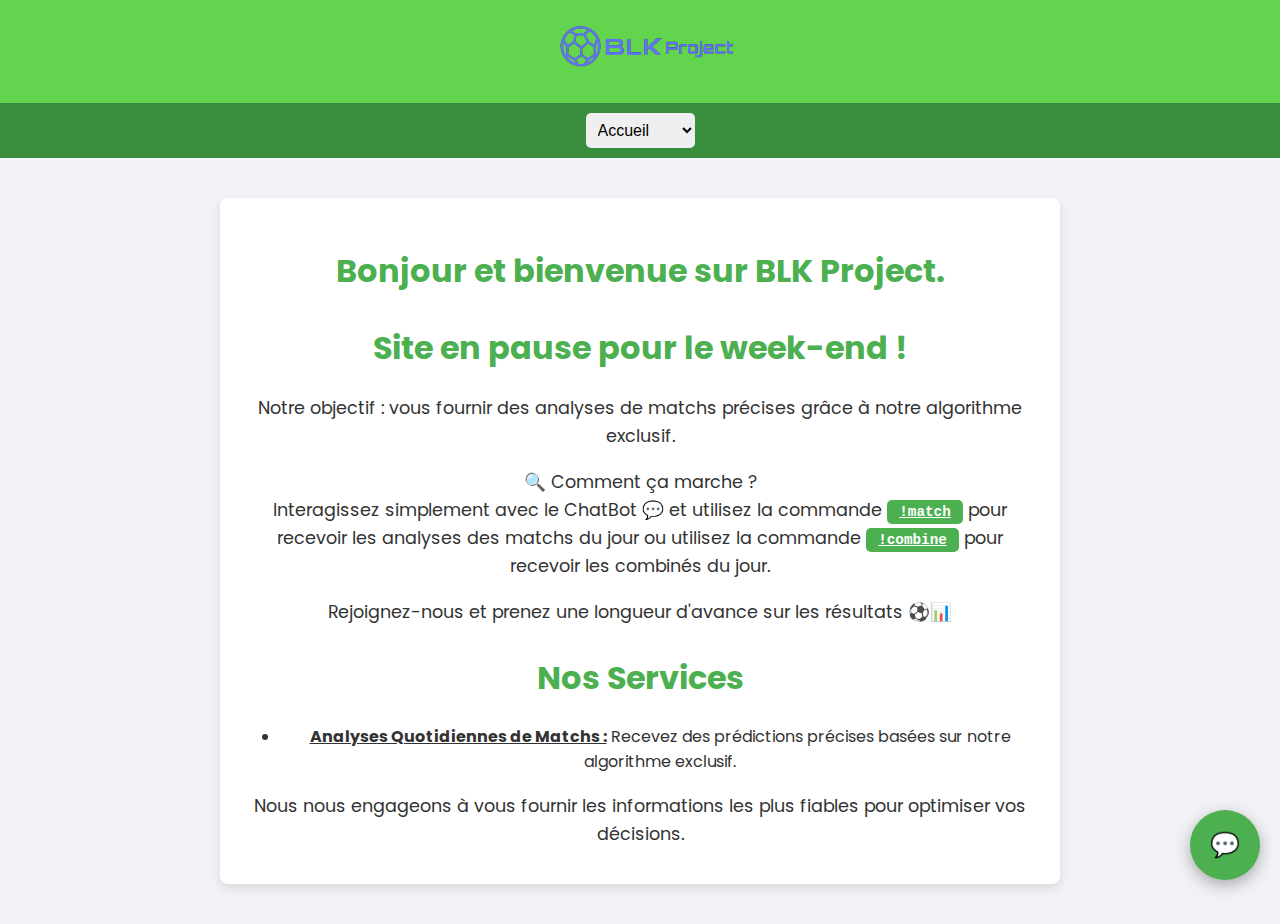
<file: index.html>
<!DOCTYPE html>
<html lang="fr">
<head>
  <meta charset="UTF-8" />
  <title>BLK Project</title>
  <meta name="viewport" content="width=device-width, initial-scale=1.0" />
  <link rel="stylesheet" href="style.css" />
  <link href="https://fonts.googleapis.com/css2?family=Poppins&display=swap" rel="stylesheet">
</head>
<body>

  <button id="toggleChat" class="chat-toggle">💬</button>

  <header>
    <img src="logo1.png" alt="BLK Project Logo" class="header-logo">
  </header>

  <nav>
    <select onchange="window.location.href=this.value">
      <option value="index.html" selected>Accueil</option> 
      <option value="combine.html">Combinés</option>
      <option value="historique.html">Historique</option>
      <option value="contact.html">Contact</option>
    </select>
  </nav>

  <main class="content-section"> <h2>Bonjour et bienvenue sur BLK Project.</h2>
    <h2>Site en pause pour le week-end !</h2>
    <p>Notre objectif : vous fournir des analyses de matchs précises grâce à notre algorithme exclusif.</p>

    <p>🔍 Comment ça marche ?<br> Interagissez simplement avec le ChatBot 💬 et utilisez la commande <span class="highlight-command">!match</span> pour recevoir les analyses des matchs du jour ou utilisez la commande <span class="highlight-command">!combine</span> pour recevoir les combinés du jour.</p>
    <p>Rejoignez-nous et prenez une longueur d'avance sur les résultats ⚽📊</p>
    <h2>Nos Services</h2>
    <ul>
      <li><strong><u>Analyses Quotidiennes de Matchs :</u></strong> Recevez des prédictions précises basées sur notre algorithme exclusif.</li>
    </ul>
    <p>Nous nous engageons à vous fournir les informations les plus fiables pour optimiser vos décisions.</p>
  </main>

  <div class="chat-container hidden">
    <div class="chat-header">
      <span id="closeChat" class="close-chat">&times;</span> 💬 ChatBot
    </div>
    <div id="chat" class="chat-box"></div>
    <div class="chat-input">
      <input type="text" id="input" placeholder="Votre message..." />
      <button onclick="sendMessage()">Envoyer</button>
    </div>
  </div>

  <script src="script.js"></script>
</body>
</html>
</file>
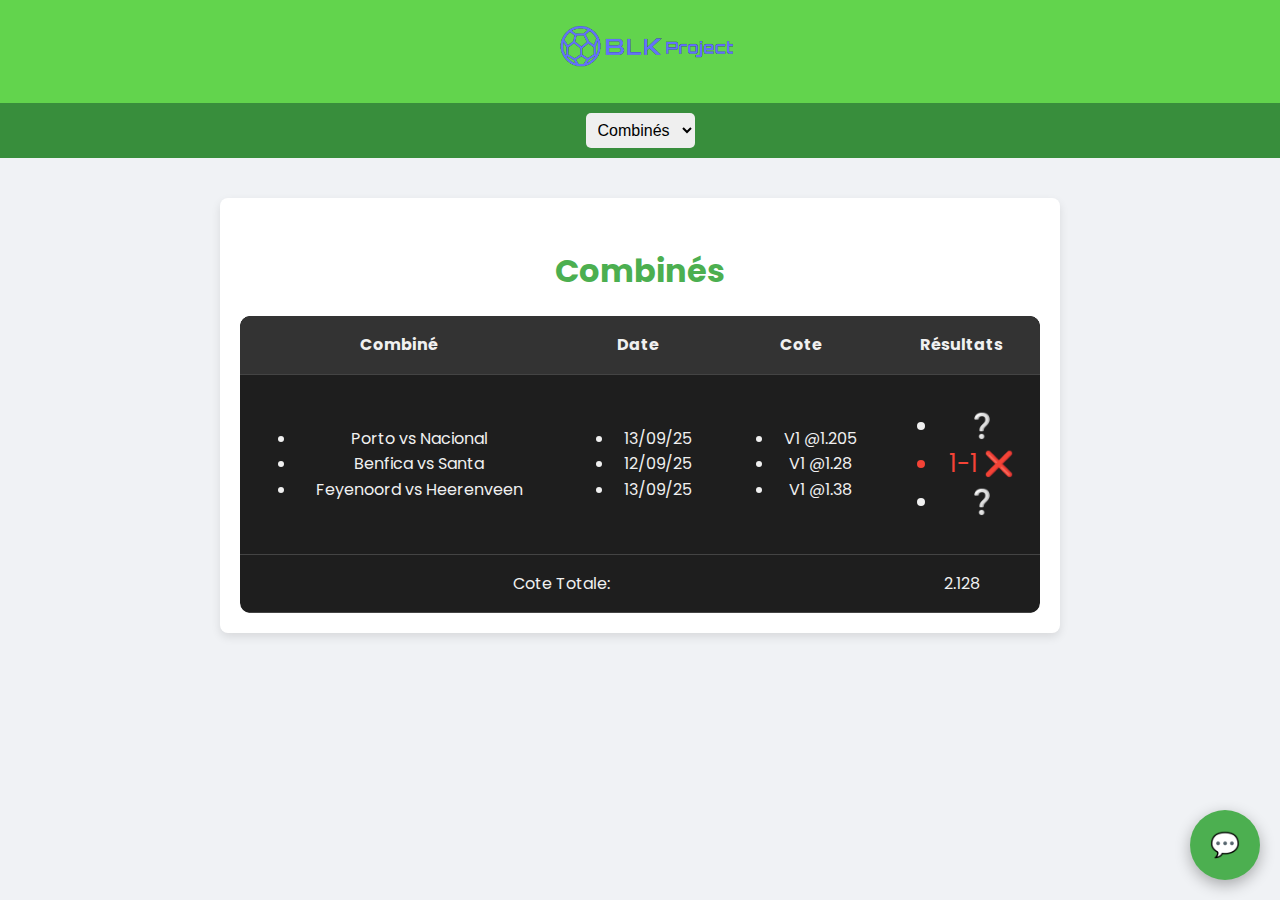
<file: combine.html>
<!DOCTYPE html>
<html lang="fr">
<head>
  <meta charset="UTF-8" />
  <title>Nos Services - BLK Project</title>
  <meta name="viewport" content="width=device-width, initial-scale=1.0" />
  <link rel="stylesheet" href="style.css" />
  <link href="https://fonts.googleapis.com/css2?family=Poppins&display=swap" rel="stylesheet">
</head>
<body>

  <button id="toggleChat" class="chat-toggle">💬</button>

  <header>
    <img src="logo1.png" alt="BLK Project Logo" class="header-logo">
  </header>

  <nav>
    <select onchange="window.location.href=this.value">
      <option value="index.html">Accueil</option>
      <option value="combine.html" selected>Combinés</option>
      <option value="historique.html">Historique</option>
      <option value="contact.html">Contact</option>
    </select>
  </nav>

  <main class="content-section">
    <h2>Combinés</h2>
    <div class="table-container">
      <table class="bet-table">
        <thead>
          <tr>
            <th>Combiné</th>
            <th>Date</th>
            <th>Cote</th>
            <th>Résultats</th>
          </tr>
        </thead>
        <tbody>
          <!-- Premier Combiné -->
          <tr>
            <td>
              <ul class="bet-list">
                <li>Porto vs Nacional</li>
                <li>Benfica vs Santa</li>
                <li>Feyenoord vs Heerenveen</li>
              </ul>
            </td>
            <td>
              <ul class="bet-list">
                <li>13/09/25</li>
                <li>12/09/25</li>
                <li>13/09/25</li>
              </ul>
            </td>
            <td>
              <ul class="bet-list">
                <li>V1 @1.205</li>
                <li>V1 @1.28</li>
                <li>V1 @1.38</li>
              </ul>
            </td>
            <td>
              <ul class="bet-list">
                <li class="status">❔</li>
                <li class="status fail">1-1 ❌</li>
                <li class="status">❔</li>
              </ul>
            </td>
          </tr>
          <tr class="bet-total-row">
            <td colspan="3" class="total-label">Cote Totale:</td>
            <td class="total-cote">2.128</td>
          </tr>

          <!-- Exemple type -->
          <!--<tr>
            <td>
              <ul class="bet-list">
                <li>Porto vs Nacional</li>
                <li>Benfica vs Santa</li>
                <li>Feyenoord vs Heerenveen</li>
              </ul>
            </td>
            <td>
              <ul class="bet-list">
                <li>13/09/25</li>
                <li>12/09/25</li>
                <li>13/09/25</li>
              </ul>
            </td>
            <td>
              <ul class="bet-list">
                <li>1.205</li>
                <li>1.28</li>
                <li>1.38</li>
              </ul>
            </td>
            <td>
              <ul class="bet-list">
                <li class="status success">✔️</li>
                <li class="status fail">❌</li>
                <li class="status">❔</li>
              </ul>
            </td>
          </tr>
          <tr class="bet-total-row">
            <td colspan="3" class="total-label">Cote Totale:</td>
            <td class="total-cote">2.128</td>
          </tr>-->

        </tbody>
      </table>
    </div>
  </main>

  <div class="chat-container hidden">
    <div class="chat-header">
      <span id="closeChat" class="close-chat">&times;</span> 💬 ChatBot
    </div>
    <div id="chat" class="chat-box"></div>
    <div class="chat-input">
      <input type="text" id="input" placeholder="Votre message..." />
      <button onclick="sendMessage()">Envoyer</button>
    </div>
  </div>

  <script src="script.js"></script>
</body>
</html>
</file>
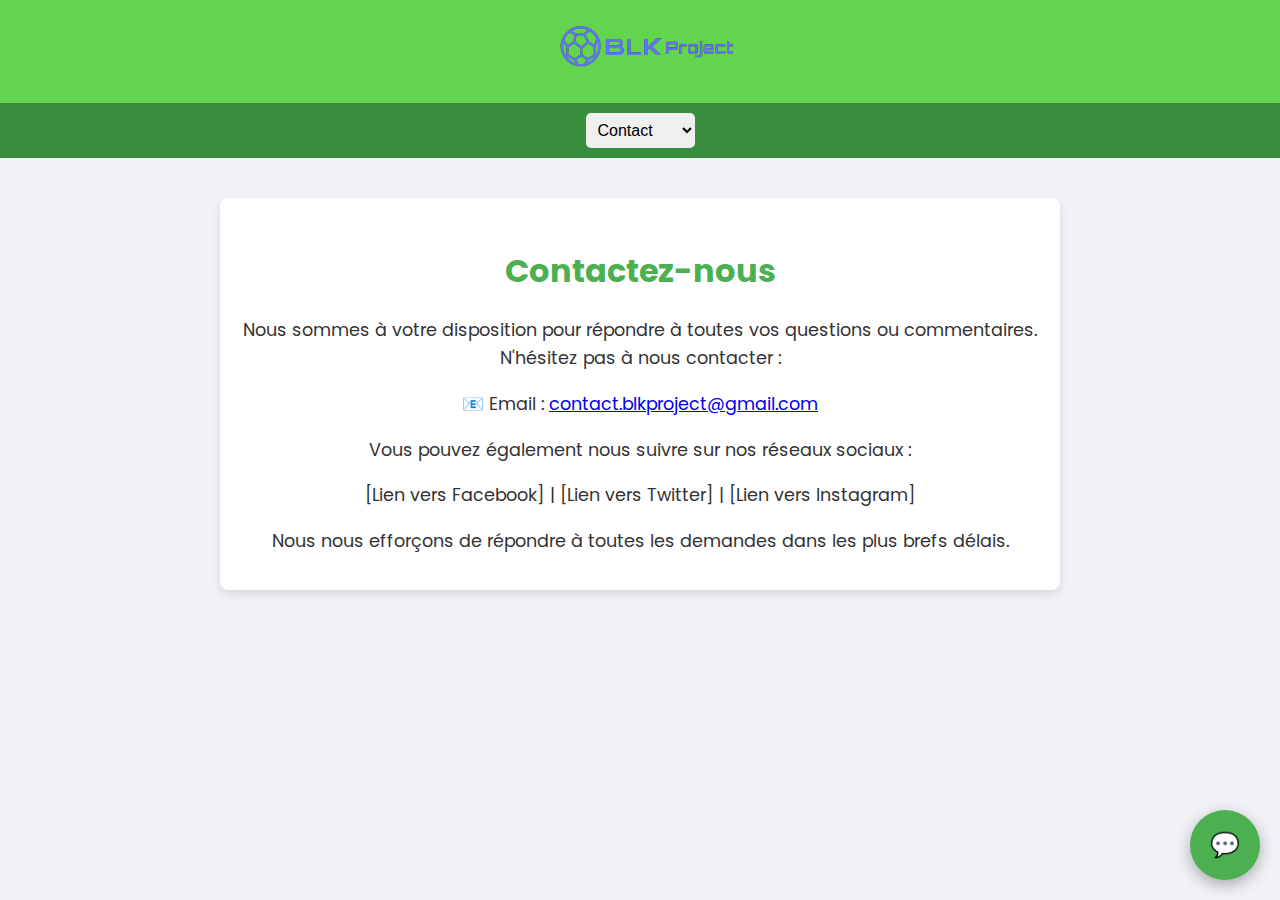
<file: contact.html>
<!DOCTYPE html>
<html lang="fr">
<head>
  <meta charset="UTF-8" />
  <title>Contactez-nous - BLK Project</title>
  <meta name="viewport" content="width=device-width, initial-scale=1.0" />
  <link rel="stylesheet" href="style.css" />
  <link href="https://fonts.googleapis.com/css2?family=Poppins&display=swap" rel="stylesheet">
</head>
<body>

  <button id="toggleChat" class="chat-toggle">💬</button>

  <header>
    <img src="logo1.png" alt="BLK Project Logo" class="header-logo">
  </header>

  <nav>
    <select onchange="window.location.href=this.value">
      <option value="index.html">Accueil</option>
      <option value="services.html">Services</option>
      <option value="historique.html">Historique</option>
      <option value="contact.html" selected>Contact</option> </select>
  </nav>

  <main class="content-section">
    <h2>Contactez-nous</h2>
    <p>Nous sommes à votre disposition pour répondre à toutes vos questions ou commentaires. N'hésitez pas à nous contacter :</p>
    <p>📧 Email : <a href="mailto:contact.blkproject@gmail.com">contact.blkproject@gmail.com</a></p>
    <p>Vous pouvez également nous suivre sur nos réseaux sociaux :</p>
    <p>
      [Lien vers Facebook] | [Lien vers Twitter] | [Lien vers Instagram]
    </p>
    <p>Nous nous efforçons de répondre à toutes les demandes dans les plus brefs délais.</p>
  </main>

  <div class="chat-container hidden">
    <div class="chat-header">
      <span id="closeChat" class="close-chat">&times;</span> 💬 ChatBot
    </div>
    <div id="chat" class="chat-box"></div>
    <div class="chat-input">
      <input type="text" id="input" placeholder="Votre message..." />
      <button onclick="sendMessage()">Envoyer</button>
    </div>
  </div>

  <script src="script.js"></script>
</body>
</html>
</file>
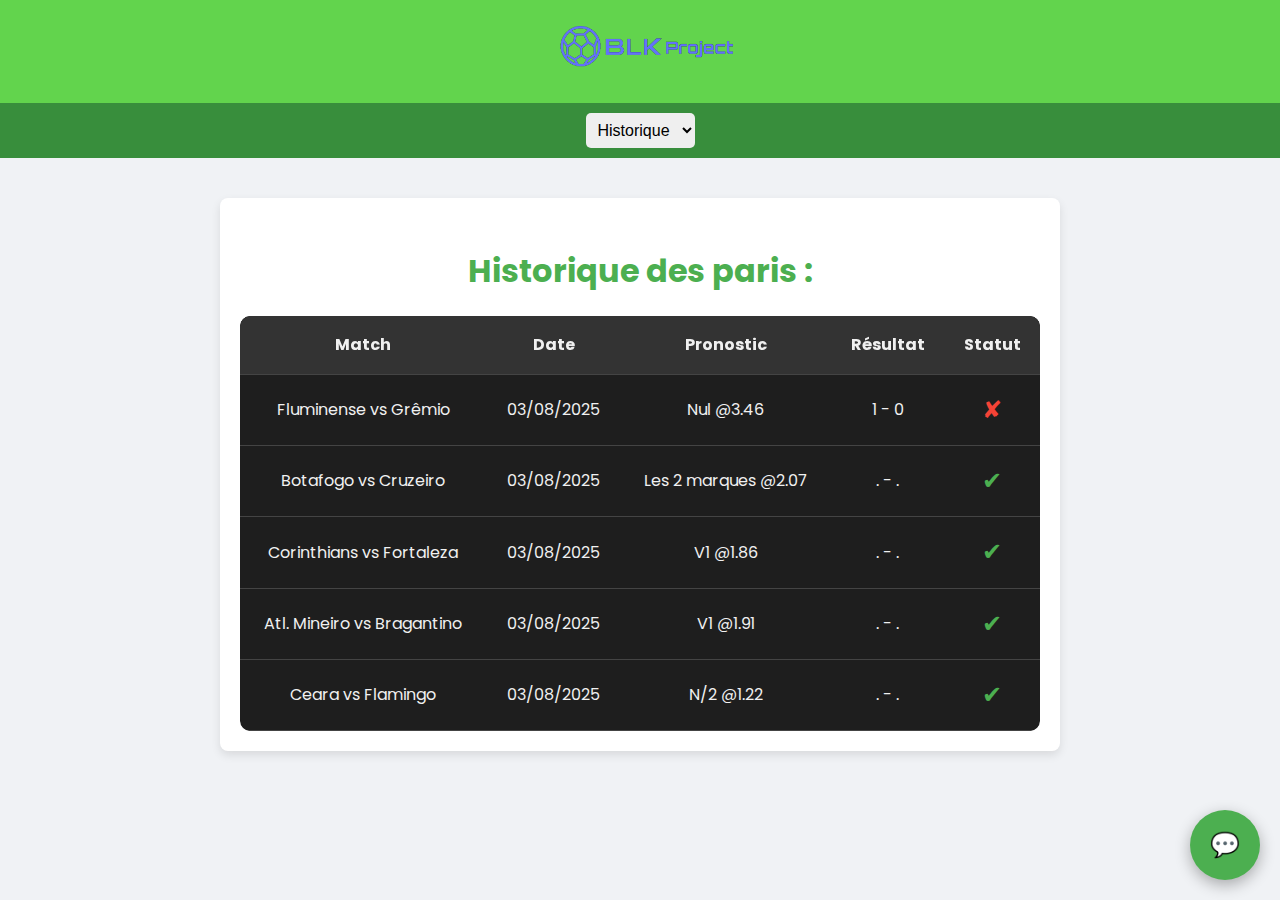
<file: historique.html>
<!DOCTYPE html>
<html lang="fr">
<head>
  <meta charset="UTF-8" />
  <title>BLK Project</title>
  <meta name="viewport" content="width=device-width, initial-scale=1.0" />
  <link rel="stylesheet" href="style.css" />
  <link href="https://fonts.googleapis.com/css2?family=Poppins&display=swap" rel="stylesheet">
</head>
<body>

  <button id="toggleChat" class="chat-toggle">💬</button>

  <header>
    <img src="logo1.png" alt="BLK Project Logo" class="header-logo">
  </header>

  <nav>
    <select onchange="window.location.href=this.value">
      <option value="index.html">Accueil</option> 
      <option value="services.html">Services</option>
      <option value="historique.html" selected>Historique</option>
      <option value="contact.html">Contact</option>
    </select>
  </nav>

  <main class="content-section">
  <h2>Historique des paris :</h2>

  <div class="table-container">
    <table class="bet-table">
      <thead>
        <tr>
          <th>Match</th>
          <th>Date</th>
          <th>Pronostic</th>
          <th>Résultat</th>
          <th>Statut</th>
        </tr>
      </thead>
      <tbody>
        <tr>
          <td>Fluminense vs Grêmio</td>
          <td>03/08/2025</td>
          <td>Nul @3.46</td>
          <td>1 - 0</td>
          <td><span class="status fail">✘</span></td>
        </tr>
        <tr>
          <td>Botafogo vs Cruzeiro</td>
          <td>03/08/2025</td>
          <td>Les 2 marques @2.07</td>
          <td>. - .</td>
          <td><span class="status success">✔</span></td>
        </tr>
        <tr>
          <td>Corinthians vs Fortaleza</td>
          <td>03/08/2025</td>
          <td>V1 @1.86</td>
          <td>. - .</td>
          <td><span class="status success">✔</span></td>
        </tr>
        <tr>
          <td>Atl. Mineiro vs Bragantino</td>
          <td>03/08/2025</td>
          <td>V1 @1.91</td>
          <td>. - .</td>
          <td><span class="status success">✔</span></td>
        </tr>
        <tr>
          <td>Ceara vs Flamingo</td>
          <td>03/08/2025</td>
          <td>N/2 @1.22</td>
          <td>. - .</td>
          <td><span class="status success">✔</span></td>
        </tr>
      </tbody>
    </table>
  </div>
</main>

  <div class="chat-container hidden">
    <div class="chat-header">
      <span id="closeChat" class="close-chat">&times;</span> 💬 ChatBot
    </div>
    <div id="chat" class="chat-box"></div>
    <div class="chat-input">
      <input type="text" id="input" placeholder="Votre message..." />
      <button onclick="sendMessage()">Envoyer</button>
    </div>
  </div>

  <script src="script.js"></script>
</body>
</html>
</file>
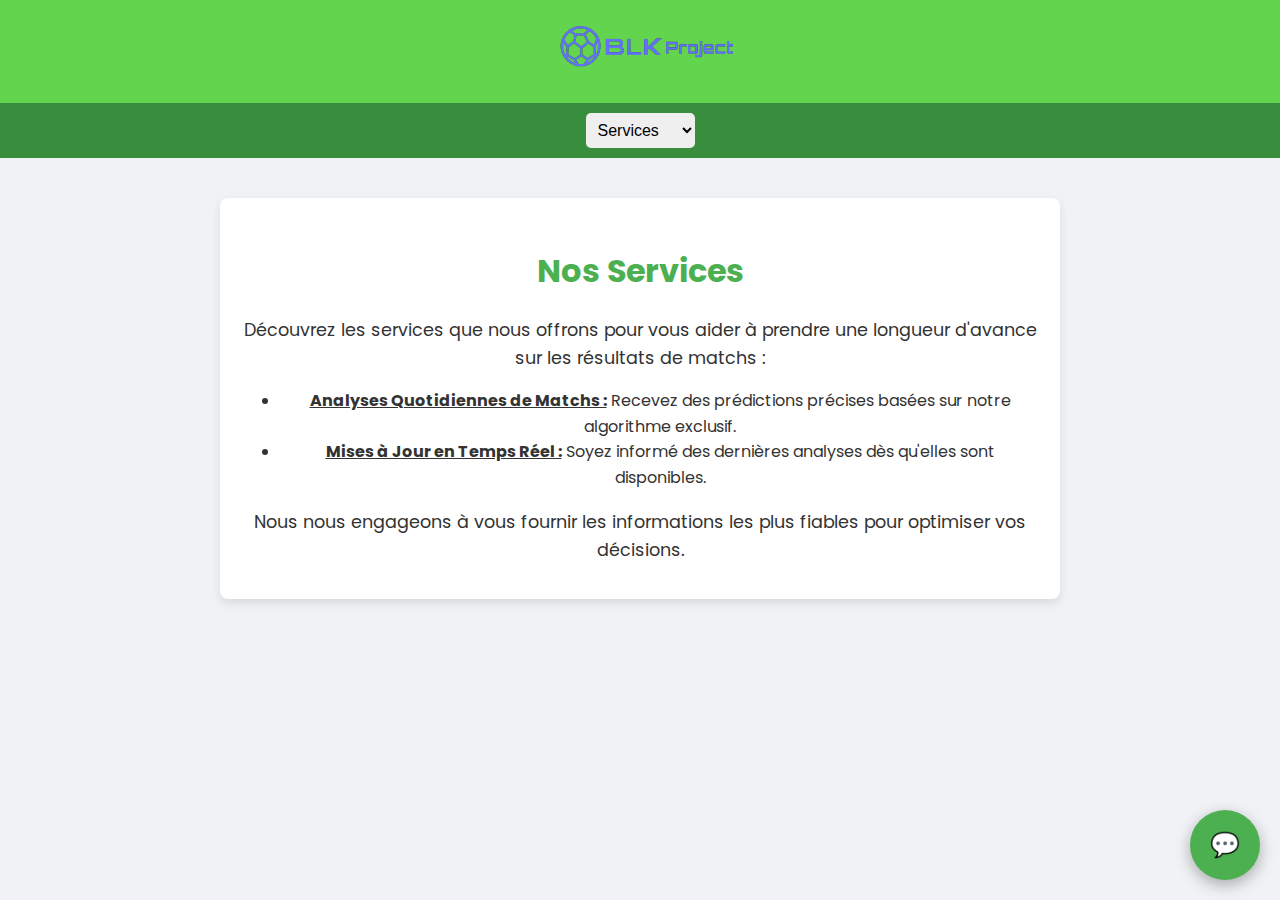
<file: services.html>
<!DOCTYPE html>
<html lang="fr">
<head>
  <meta charset="UTF-8" />
  <title>Nos Services - BLK Project</title>
  <meta name="viewport" content="width=device-width, initial-scale=1.0" />
  <link rel="stylesheet" href="style.css" />
  <link href="https://fonts.googleapis.com/css2?family=Poppins&display=swap" rel="stylesheet">
</head>
<body>

  <button id="toggleChat" class="chat-toggle">💬</button>

  <header>
    <img src="logo1.png" alt="BLK Project Logo" class="header-logo">
  </header>

  <nav>
    <select onchange="window.location.href=this.value">
      <option value="index.html">Accueil</option>
      <option value="services.html" selected>Services</option>
      <option value="historique.html">Historique</option> 
      <option value="contact.html">Contact</option>
    </select>
  </nav>

  <main class="content-section">
    <h2>Nos Services</h2>
    <p>Découvrez les services que nous offrons pour vous aider à prendre une longueur d'avance sur les résultats de matchs :</p>
    <ul>
      <li><strong><u>Analyses Quotidiennes de Matchs :</u></strong> Recevez des prédictions précises basées sur notre algorithme exclusif.</li>
      <li><strong><u>Mises à Jour en Temps Réel :</u></strong> Soyez informé des dernières analyses dès qu'elles sont disponibles.</li>
    </ul>
    <p>Nous nous engageons à vous fournir les informations les plus fiables pour optimiser vos décisions.</p>
  </main>

  <div class="chat-container hidden">
    <div class="chat-header">
      <span id="closeChat" class="close-chat">&times;</span> 💬 ChatBot
    </div>
    <div id="chat" class="chat-box"></div>
    <div class="chat-input">
      <input type="text" id="input" placeholder="Votre message..." />
      <button onclick="sendMessage()">Envoyer</button>
    </div>
  </div>

  <script src="script.js"></script>
</body>
</html>
</file>
<file: style.css>
body {
  font-family: 'Poppins', sans-serif;
  margin: 0;
  padding: 0;
  background: #f0f2f5;
}

header {
  background: #62d44d;
  color: white;
  padding: 10px;
  text-align: center;
  font-size: 1.8em;
  display: flex; /* Added for centering the logo */
  justify-content: center; /* Added for centering the logo */
  align-items: center; /* Added for centering the logo vertically */
}

.header-logo {
  max-height: 200px; /* Adjust as needed for your logo's height */
  width: 200px; /* Maintain aspect ratio */
  display: block; /* Ensures it behaves as a block element for centering */
}

nav {
  background: #388E3C;
  display: flex;
  justify-content: center;
  padding: 10px;
}

nav select {
  padding: 8px;
  font-size: 1em;
  border-radius: 5px;
  border: none;
}

.highlight-command {
  background-color: #4CAF50;
  color: white;
  padding: 4px 12px;
  border-radius: 5px;
  font-weight: bold;
  text-decoration: underline;
  font-family: monospace;
}

.chat-container {
  position: fixed;
  bottom: 20px;
  right: 20px;
  width: 400px;
  height: 500px;
  display: flex;
  flex-direction: column;
  background: #fff;
  border-radius: 10px;
  box-shadow: 0 10px 20px rgba(0,0,0,0.3);
  overflow: hidden;
  z-index: 1000;
  /* Ajoutez cette transition pour la fluidité d'apparition/disparition */
  transition: all 0.3s ease-in-out;
}

.chat-header {
  background: #4CAF50;
  color: white;
  padding: 12px;
  font-size: 1.2em;
  font-weight: bold;
  /* Utilisation de flexbox pour aligner la croix et le texte */
  display: flex;
  align-items: center;
  justify-content: space-between; /* Pour espacer la croix du texte */
  position: relative; /* Nécessaire pour positionner la croix si besoin */
}

/* Style de la croix de fermeture */
.close-chat {
  font-size: 1.8em; /* Taille de la croix */
  cursor: pointer;
  color: white;
  margin-left: 10px; /* Espace à gauche */
  line-height: 1; /* Assure un bon alignement vertical */
  position: absolute; /* Positionne la croix par rapport au header */
  left: 10px; /* Décale légèrement de la bordure gauche */
  top: 50%; /* Centre verticalement */
  transform: translateY(-50%); /* Ajuste le centrage vertical */
  padding: 0 5px; /* Rendre la zone de clic plus grande */
  transition: transform 0.2s ease-in-out;
}

.close-chat:hover {
  transform: translateY(-50%) scale(1.2); /* Effet d'agrandissement au survol */
}

/* Centrage du texte du header (ajustement car la croix décale) */
.chat-header {
    text-align: center; /* Pour le texte */
    justify-content: center; /* Pour le contenu flexbox */
}

/* Assurez-vous que le texte "💬 ChatBot" soit bien centré malgré la croix */
.chat-header > span { /* La croix */
    order: -1; /* Met la croix au début de l'ordre flexbox */
    position: relative; /* Reset position si absolute gène */
    margin-right: auto; /* Pousse la croix à gauche */
}

.chat-box {
  flex-grow: 1;
  padding: 10px;
  overflow-y: auto;
  background: #fafafa;
}

.user, .bot {
  max-width: 80%;
  margin: 6px 0;
  padding: 8px 12px;
  border-radius: 15px;
  display: inline-block;
  clear: both;
  font-size: 1em;
}

.user {
  background: #DCF8C6;
  float: right;
}

.bot {
  background: #e5e5ea;
  float: left;
}

.chat-input {
  display: flex;
  padding: 8px;
  background: #eee;
  border-top: 1px solid #ccc;
}

#input {
  flex-grow: 1;
  border: none;
  border-radius: 15px;
  padding: 8px;
  font-size: 1em;
  outline: none;
}

button {
  margin-left: 8px;
  background: #4CAF50;
  color: white;
  border: none;
  border-radius: 15px;
  padding: 8px 12px;
  cursor: pointer;
  transition: background 0.3s;
}

button:hover {
  background: #45a049;
}

.chat-toggle {
  position: fixed;
  bottom: 20px;
  right: 20px;
  background: #4CAF50;
  color: white;
  border: none;
  border-radius: 50%;
  width: 70px;
  height: 70px;
  font-size: 1.5em;
  cursor: pointer;
  box-shadow: 0 5px 15px rgba(0,0,0,0.3);
  z-index: 1100;
  transition: right 0.3s ease, background 0.3s;
}

.chat-toggle:hover {
  background: #45a049;
}

/* La classe .shifted n'est plus utilisée pour décaler le bouton,
   elle peut être supprimée si elle n'a plus d'autre utilité.
   Je la laisse commentée au cas où vous en auriez besoin plus tard.
*/
/* .chat-toggle.shifted {
  right: 440px;
} */

/* Cache le chatbot quand la classe hidden est présente */
.chat-container.hidden {
  /* Utilisez transform et opacity pour une transition plus douce */
  opacity: 0;
  transform: scale(0.8);
  pointer-events: none; /* Empêche les clics quand invisible */
}

/* Pour les écrans encore plus petits (ex: iPhone SE, anciens smartphones) */
@media (max-width: 480px) {
    .chat-container {
        width: 95vw;
        height: 80vh;
        bottom: 5px;
        left: 2.5vw;
    }

    .chat-toggle {
        width: 55px;
        height: 55px;
        font-size: 1.2em;
        bottom: 5px;
        right: 5px;
    }
}

/* Nouvelle section pour le contenu principal */
.content-section {
    max-width: 800px; /* Limite la largeur du contenu */
    margin: 40px auto; /* Centre le bloc horizontalement et ajoute des marges verticales */
    padding: 20px; /* Espace interne pour le texte */
    background: white; /* Fond blanc pour le bloc de texte */
    border-radius: 8px; /* Bords légèrement arrondis */
    box-shadow: 0 4px 10px rgba(0,0,0,0.1); /* Petite ombre pour le faire ressortir */
    text-align: center; /* Centre le texte à l'intérieur du bloc */
    line-height: 1.6; /* Améliore la lisibilité de l'interlignage */
    color: #333; /* Couleur de texte un peu plus foncée pour la lisibilité */
}

.content-section h2 {
    font-size: 2em; /* Taille plus grande pour le titre */
    color: #4CAF50; /* Couleur du titre assortie à votre thème */
    margin-bottom: 20px; /* Marge sous le titre */
}

.content-section p {
    font-size: 1.1em; /* Légèrement plus grand pour les paragraphes */
    margin-bottom: 15px; /* Marge entre les paragraphes */
}

/* Ajustements pour les mobiles */
@media (max-width: 768px) {
    .content-section {
        margin: 20px auto; /* Moins de marge verticale sur mobile */
        padding: 15px; /* Moins de padding sur mobile */
    }

    .content-section h2 {
        font-size: 1.6em; /* Taille réduite pour les titres sur mobile */
    }

    .content-section p {
        font-size: 1em; /* Taille normale pour les paragraphes sur mobile */
    }
}

/* Conteneur pour permettre le scroll horizontal sur petit écran */
.table-container {
  width: 100%;
  overflow-x: auto;
  margin-top: 1rem;
}

/* Style du tableau */
.bet-table {
  width: 100%;
  min-width: 600px; /* pour forcer le scroll si l’écran est trop petit */
  border-collapse: collapse;
  background-color: #1e1e1e;
  color: #f0f0f0;
  border-radius: 10px;
  overflow: hidden;
  box-shadow: 0 4px 10px rgba(0, 0, 0, 0.5);
  font-size: 1rem;
}

/* En-têtes */
.bet-table thead {
  background-color: #333;
}

.bet-table th, .bet-table td {
  padding: 1rem;
  text-align: center;
  border-bottom: 1px solid #444;
}

.bet-table tbody tr:hover {
  background-color: #2c2c2c;
}

/* Icônes de statut */
.status {
  font-size: 1.5rem;
}

.status.success {
  color: #4caf50; /* Vert */
}

.status.fail {
  color: #f44336; /* Rouge */
}

/* Responsive ajusté si tu veux réduire la taille du texte sur mobile */
@media (max-width: 600px) {
  .bet-table {
    font-size: 0.9rem;
  }
}

/* Conteneur scrollable */
.table-container {
  width: 100%;
  overflow-x: auto;
  margin-top: 1rem;

  max-height: 450px; /* environ 6 lignes */
  overflow-y: auto;
  border-radius: 10px;

  /* Scroll fluide + custom */
  scroll-behavior: smooth;
  scrollbar-width: thin; /* Firefox */
  scrollbar-color: #4CAF50 #1e1e1e;
}

/* Scrollbar custom pour Chrome/Safari/Edge */
.table-container::-webkit-scrollbar {
  width: 8px;
}
.table-container::-webkit-scrollbar-thumb {
  background: #4CAF50;
  border-radius: 4px;
}
.table-container::-webkit-scrollbar-thumb:hover {
  background: #45a049;
}
.table-container::-webkit-scrollbar-track {
  background: #1e1e1e;
}

/* Tableau stylisé */
.bet-table {
  width: 100%;
  min-width: 600px; /* Pour forcer le scroll horizontal si petit écran */
  border-collapse: collapse;
  background-color: #1e1e1e;
  color: #f0f0f0;
  border-radius: 10px;
  overflow: hidden;
  box-shadow: 0 4px 10px rgba(0, 0, 0, 0.5);
  font-size: 1rem;
  position: relative; /* Nécessaire pour sticky */
}

/* En-tête fixe */
.bet-table thead th {
  position: sticky;
  top: 0;
  background-color: #333;
  z-index: 10;
  padding: 1rem;
  text-align: center;
  box-shadow: 0 2px 4px rgba(0, 0, 0, 0.4);
  transition: background-color 0.3s ease;
}

.bet-table thead th:hover {
  background-color: #444;
}

/* Cellules */
.bet-table th, .bet-table td {
  padding: 1rem;
  text-align: center;
  border-bottom: 1px solid #444;
}

/* Lignes avec hover */
.bet-table tbody tr {
  transition: background-color 0.2s ease;
}
.bet-table tbody tr:hover {
  background-color: #2c2c2c;
}

/* Icônes de statut */
.status {
  font-size: 1.5rem;
}
.status.success {
  color: #4caf50; /* Vert */
}
.status.fail {
  color: #f44336; /* Rouge */
}

/* Responsive */
@media (max-width: 600px) {
  .bet-table {
    font-size: 0.9rem;
  }
}
</file>
